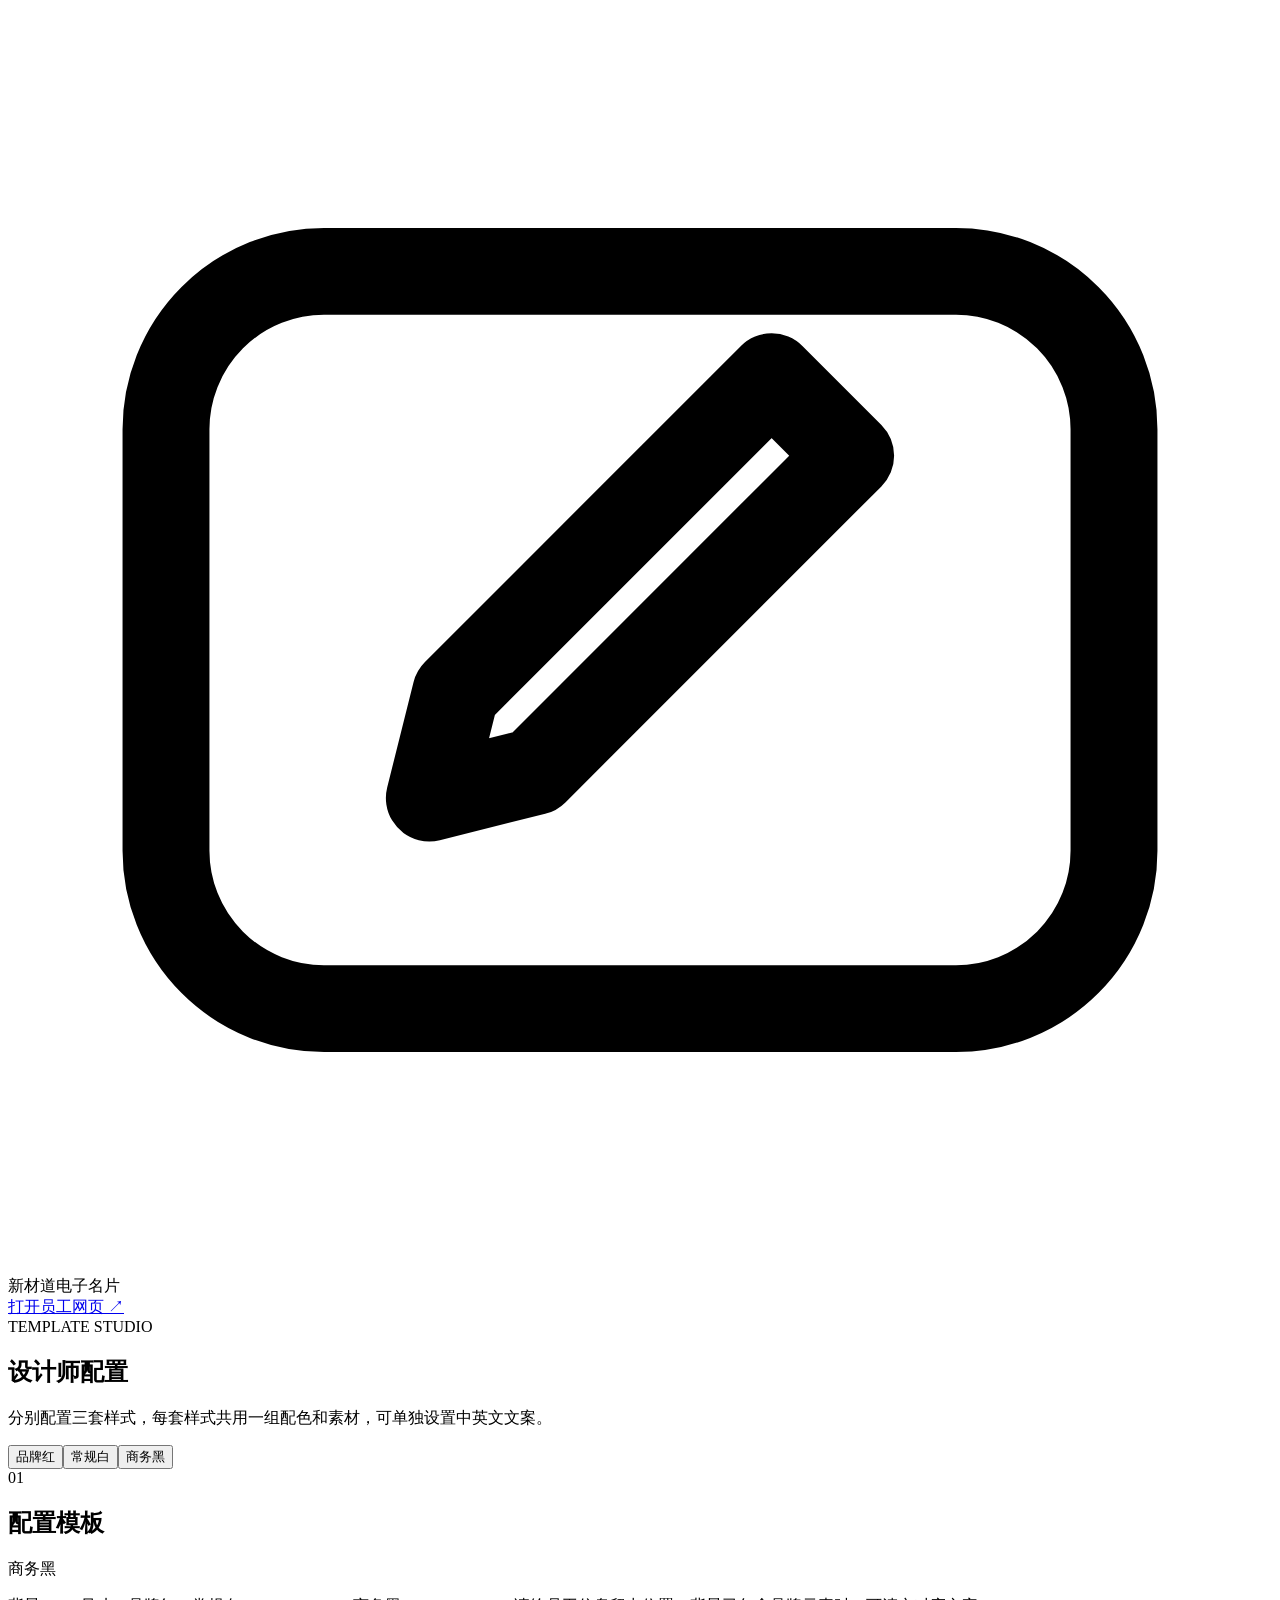
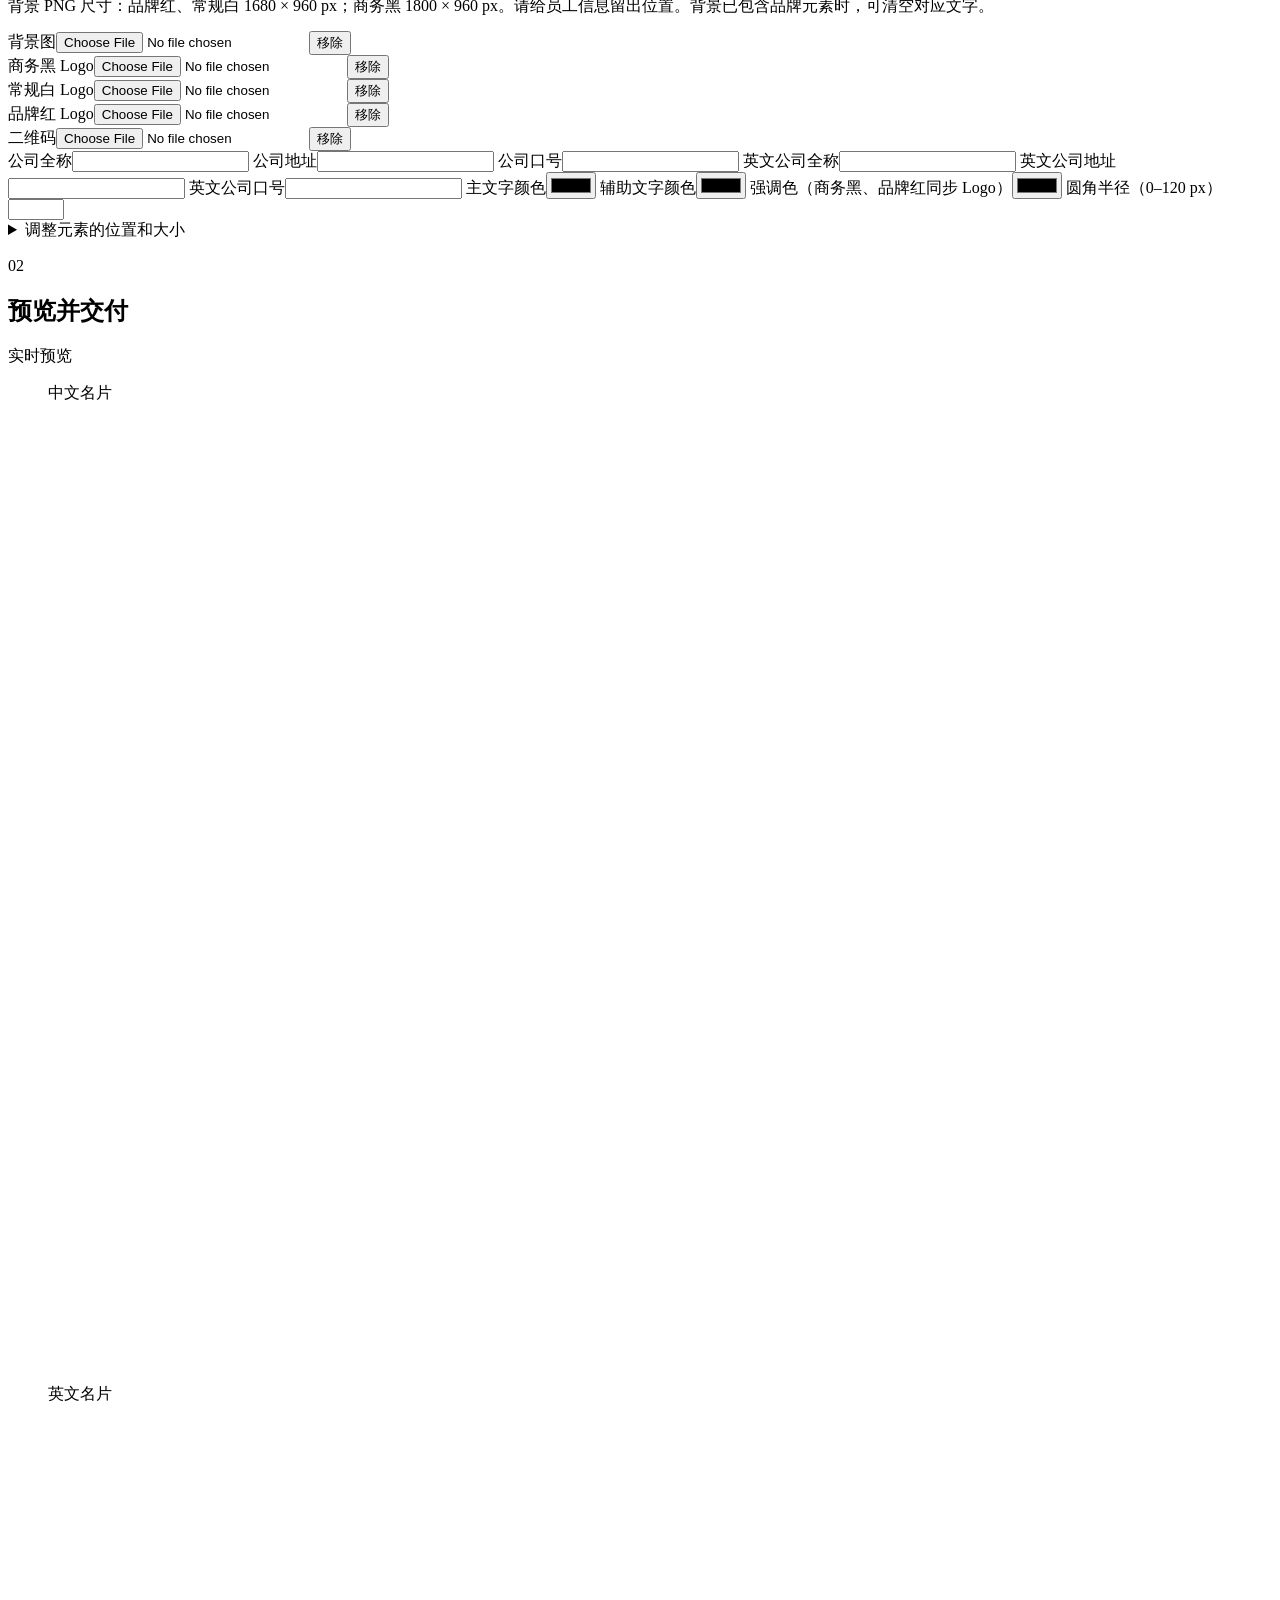
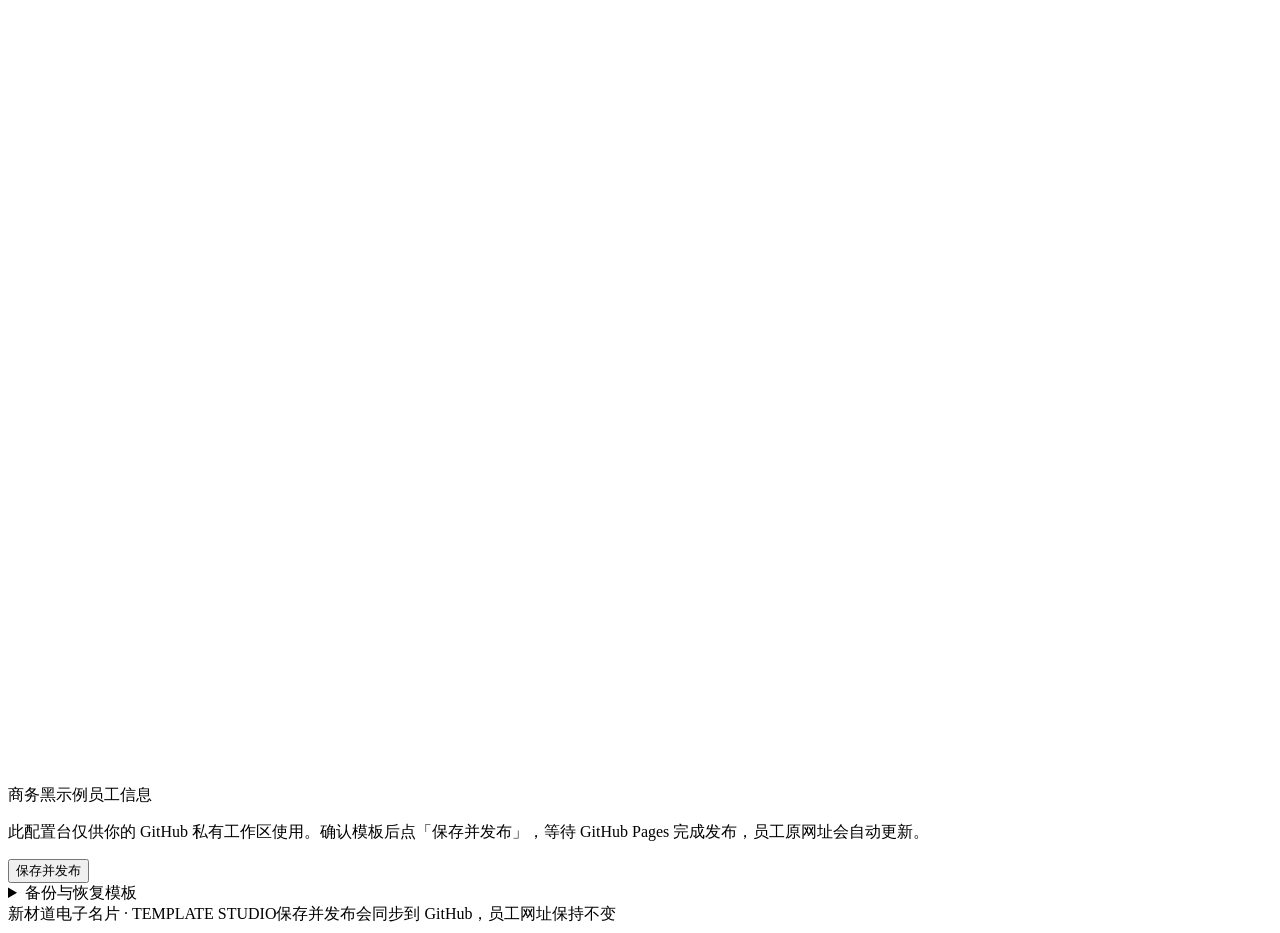
<file: src/designer.html>
<!doctype html>
<html lang="zh-CN">
<head>
<meta charset="utf-8">
<meta name="viewport" content="width=device-width, initial-scale=1">
<title>设计师配置 · 新材道电子名片</title>
<style>/*__CSS__*/</style>
</head>
<body>
<header class="top"><div class="bar">
<div class="brand"><span class="mark"><svg viewBox="0 0 24 24" fill="none" stroke="currentColor" stroke-width="1.65" aria-hidden="true"><rect x="3" y="5" width="18" height="14" rx="3"/><path d="m8 15 2-.5 6-6-1.5-1.5-6 6z" stroke-linejoin="round"/></svg></span>新材道电子名片</div>
<a class="top-link" href="https://tingsu92-alt.github.io/matdao-business-card/" target="_blank" rel="noopener">打开员工网页 ↗</a>
</div></header>
<main>
<section class="hero" aria-labelledby="title">
<div><div class="kicker">TEMPLATE STUDIO</div><h1 id="title">设计师配置</h1><p>分别配置三套样式，每套样式共用一组配色和素材，可单独设置中英文文案。</p></div>
<div class="switch" role="group" aria-label="编辑名片版本"><button data-mode="brandRed" aria-pressed="false">品牌红</button><button data-mode="regular" aria-pressed="false">常规白</button><button data-mode="business" aria-pressed="true">商务黑</button></div>
</section>
<div class="designer-grid">
<section class="panel" aria-labelledby="settings-title">
<div class="panel-head"><div class="heading"><span class="step">01</span><h2 id="settings-title">配置模板</h2></div><span class="pill" id="editing">商务黑</span></div>
<div class="form-body">
<p class="note" style="margin-bottom:14px">背景 PNG 尺寸：品牌红、常规白 1680 × 960 px；商务黑 1800 × 960 px。请给员工信息留出位置。背景已包含品牌元素时，可清空对应文字。</p>
<div id="settings" class="designer-fields">
<div class="upload wide"><label>背景图<input type="file" id="background" accept="image/png,image/jpeg,image/webp"></label><button class="secondary" type="button" data-remove="background">移除</button></div>
<div class="upload wide"><label>商务黑 Logo<input type="file" id="logo-business" accept="image/png,image/jpeg,image/webp"></label><button class="secondary" type="button" data-remove="logo-business" aria-label="移除商务黑 Logo">移除</button></div>
<div class="logo-thumbnail wide" id="logo-business-state" hidden><img id="logo-business-thumbnail" alt="商务黑 Logo 文件缩略图"></div>
<div class="upload wide"><label>常规白 Logo<input type="file" id="logo-regular" accept="image/png,image/jpeg,image/webp"></label><button class="secondary" type="button" data-remove="logo-regular" aria-label="移除常规白 Logo">移除</button></div>
<div class="logo-thumbnail wide" id="logo-regular-state" hidden><img id="logo-regular-thumbnail" alt="常规白 Logo 文件缩略图"></div>
<div class="upload wide"><label>品牌红 Logo<input type="file" id="logo-brand-red" accept="image/png,image/jpeg,image/webp"></label><button class="secondary" type="button" data-remove="logo-brand-red" aria-label="移除品牌红 Logo">移除</button></div>
<div class="logo-thumbnail wide" id="logo-brand-red-state" hidden><img id="logo-brand-red-thumbnail" alt="品牌红 Logo 文件缩略图"></div>
<div class="upload wide"><label>二维码<input type="file" id="qr" accept="image/png,image/jpeg,image/webp"></label><button class="secondary" type="button" data-remove="qr">移除</button></div>
<label class="wide">公司全称<input id="company" maxlength="32"></label>
<label class="wide">公司地址<input id="address" maxlength="90"></label>
<label class="wide">公司口号<input id="slogan" maxlength="65"></label>
<label class="wide">英文公司全称<input id="companyEn" maxlength="80"></label>
<label class="wide">英文公司地址<input id="addressEn" maxlength="110"></label>
<label class="wide">英文公司口号<input id="sloganEn" maxlength="90"></label>
<label>主文字颜色<input id="ink" type="color"></label>
<label>辅助文字颜色<input id="muted" type="color"></label>
<label>强调色（商务黑、品牌红同步 Logo）<input id="accent" type="color"></label>
<label>圆角半径（0–120 px）<input id="radius" type="number" min="0" max="120" step="1"></label>
</div>
<details><summary>调整元素的位置和大小</summary>
<p class="note" style="margin-top:8px">位置和宽度以画布百分比表示，文字字号以画布高度的百分比表示。</p>
<div id="layout" class="designer-fields"></div>
</details>
<p id="status" role="status" class="note template-status"></p>
</div>
</section>
<section class="panel" aria-labelledby="template-preview">
<div class="panel-head"><div class="heading"><span class="step">02</span><h2 id="template-preview">预览并交付</h2></div><span class="pill live">实时预览</span></div>
<div class="stage designer-preview">
<figure><figcaption>中文名片</figcaption><canvas id="card-zh" width="1680" height="960" aria-label="中文模板预览"></canvas></figure>
<figure><figcaption>英文名片</figcaption><canvas id="card-en" width="1680" height="960" aria-label="英文模板预览"></canvas></figure>
<p class="caption"><span id="mode-label">商务黑</span><span>示例员工信息</span></p>
</div>
<div class="form-body">
<p class="note">此配置台仅供你的 GitHub 私有工作区使用。确认模板后点「保存并发布」，等待 GitHub Pages 完成发布，员工原网址会自动更新。</p>
<div class="actions"><button class="primary" type="button" id="publish">保存并发布</button></div>
<details><summary>备份与恢复模板</summary>
<div class="actions"><button class="secondary" type="button" id="backup">下载模板备份</button></div>
<div class="designer-fields"><label class="wide">导入模板备份（替换两版）<input type="file" id="restore" accept="application/json,.json"></label></div>
</details>
</div>
</section>
</div>
<footer class="footer"><span>新材道电子名片 · TEMPLATE STUDIO</span><span>保存并发布会同步到 GitHub，员工网址保持不变</span></footer>
</main>
<script>/*__DESIGNER_SESSION__*/</script>
<script>/*__CARD__*/</script>
<script>/*__PAGE__*/</script>
</body>
</html>
</file>
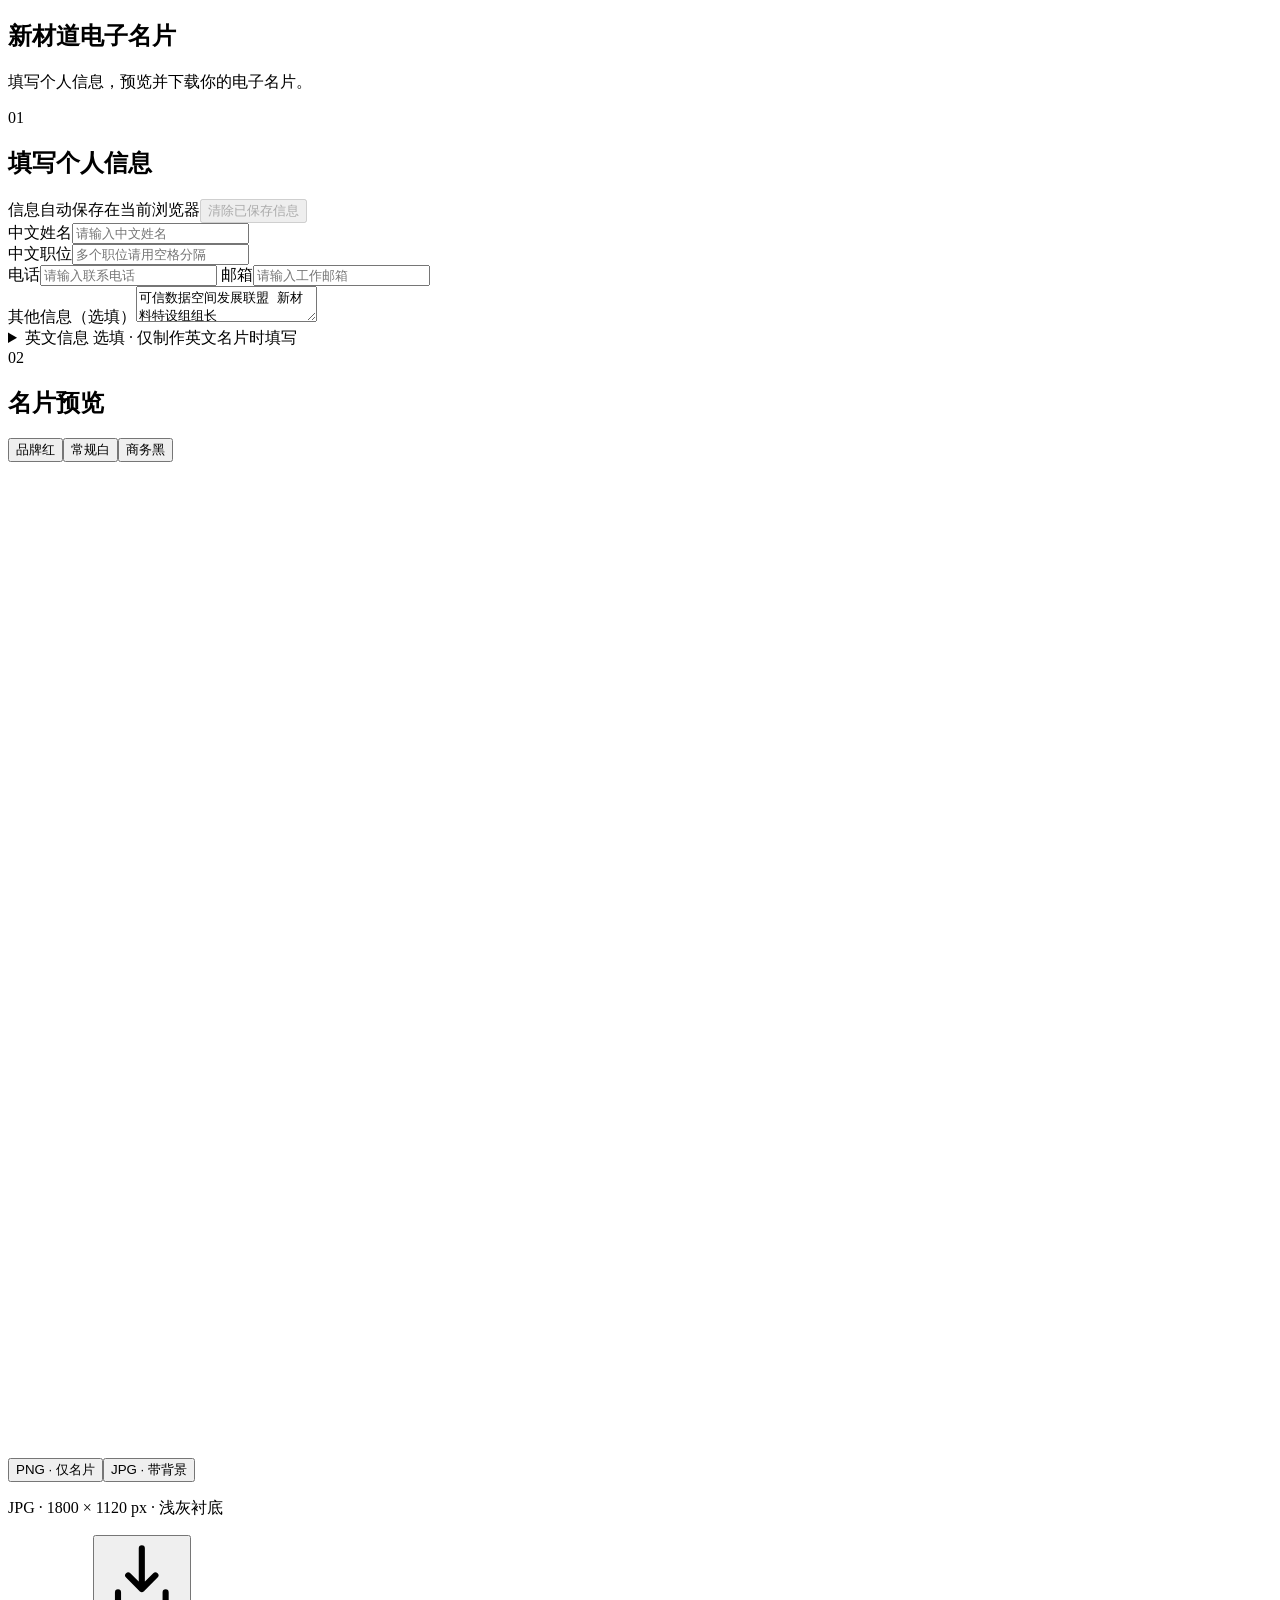
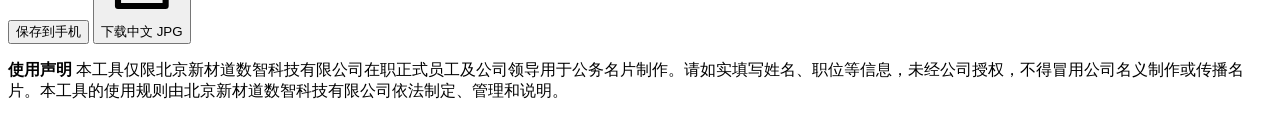
<file: src/employee.html>
<!doctype html>
<html lang="zh-CN">
<head>
<meta charset="utf-8">
<meta name="viewport" content="width=device-width, initial-scale=1">
<meta name="description" content="填写个人信息，实时预览并下载两种样式的电子名片。">
<title>新材道电子名片</title>
<style>/*__CSS__*/</style>
</head>
<body class="employee-page">
<!--__DESIGNER_LINK__-->
<main>
<section class="hero" aria-labelledby="title">
<div><h1 id="title">新材道电子名片</h1><p>填写个人信息，预览并下载你的电子名片。</p></div>

</section>
<section class="panel" aria-labelledby="info-title">
<div class="panel-head"><div class="heading"><span class="step">01</span><h2 id="info-title">填写个人信息</h2></div><div class="draft-tools"><span class="draft-status" id="draft-status" role="status">信息自动保存在当前浏览器</span><button type="button" class="clear-draft" id="clear-draft" disabled>清除已保存信息</button></div></div>
<form id="card-form" class="form-body" novalidate>
<div class="fields bilingual-fields">
<label><span>中文姓名</span><input name="name" placeholder="请输入中文姓名" maxlength="30" autocomplete="name" required></label>
<div class="role-field"><label for="role"><span>中文职位</span></label><input id="role" name="role" placeholder="多个职位请用空格分隔" maxlength="80" autocomplete="organization-title" required></div>
<label><span>电话</span><input name="phone" type="tel" placeholder="请输入联系电话" maxlength="36" autocomplete="tel" required></label>
<label><span>邮箱</span><input name="email" type="email" placeholder="请输入工作邮箱" maxlength="110" autocomplete="email" required></label>
</div>
<div class="optional-fields">
<div class="fields language-fields">
<label class="contact"><span>其他信息（选填）</span><textarea name="affiliation" rows="2" maxlength="240" placeholder="请输入其他信息，可换行">可信数据空间发展联盟 新材料特设组组长</textarea></label>

</div>
</div>
<details id="english-fields" class="optional-fields">
<summary>英文信息 <span>选填 · 仅制作英文名片时填写</span></summary>
<div class="fields language-fields">
<label><span>英文姓名</span><input name="nameEn" placeholder="请输入英文姓名" maxlength="60" autocomplete="off"></label>
<div class="role-field"><label for="role-en"><span>英文职位</span></label><input id="role-en" name="roleEn" placeholder="多个职位请用空格分隔" maxlength="100"></div>
<label class="contact"><span>其他信息（英文）</span><textarea name="affiliationEn" rows="2" maxlength="420" placeholder="Enter other information on separate lines" lang="en">Chair of the New Materials Task Force, Trusted Data Space Development Alliance</textarea></label>
</div>
</details>
<p id="form-status" class="note" role="status" hidden></p>
</form>
</section>
<section class="panel" aria-labelledby="preview-title">
<div class="panel-head preview-head"><div class="heading"><span class="step">02</span><h2 id="preview-title">名片预览</h2></div><div class="switch" role="group" aria-label="名片版本"><button data-mode="brandRed" aria-pressed="false">品牌红</button><button data-mode="regular" aria-pressed="true">常规白</button><button data-mode="business" aria-pressed="false">商务黑</button></div></div>
<div class="stage paired-stage zh-only" id="preview-stage">
<figure><canvas id="card-zh" width="1680" height="960" aria-label="中文名片预览"></canvas></figure>
<figure id="en-preview" hidden><canvas id="card-en" width="1680" height="960" aria-label="英文名片预览"></canvas></figure>
</div>
<div class="export-bar">
<div class="export-format" role="group" aria-label="下载格式"><button type="button" data-format="png" aria-pressed="false">PNG · 仅名片</button><button type="button" data-format="jpg" aria-pressed="true">JPG · 带背景</button></div>

<p class="note" id="export-note">JPG · 1800 × 1120 px · 浅灰衬底</p>
<button class="secondary" id="save-phone" type="button">保存到手机</button>
<button class="primary" id="download" type="button"><svg viewBox="0 0 24 24" fill="none" stroke="currentColor" stroke-width="1.8" stroke-linecap="round" stroke-linejoin="round" aria-hidden="true"><path d="M12 3v12m-4-4 4 4 4-4M5 16v4h14v-4"/></svg><span id="download-label">下载中文 JPG</span></button>
</div>
</section>
<footer class="footer employee-footer">
<p class="usage-notice"><strong>使用声明</strong> 本工具仅限北京新材道数智科技有限公司在职正式员工及公司领导用于公务名片制作。请如实填写姓名、职位等信息，未经公司授权，不得冒用公司名义制作或传播名片。本工具的使用规则由北京新材道数智科技有限公司依法制定、管理和说明。</p>
</footer>
</main>
<dialog class="phone-save" id="phone-save" aria-labelledby="phone-save-title">
<div class="phone-save-head"><h2 id="phone-save-title">保存名片图片</h2><button class="secondary" id="phone-save-close" type="button" autofocus>关闭</button></div>
<p class="note" id="phone-save-intro"></p>
<div id="phone-save-images" class="phone-save-images"></div>
<p class="note phone-save-help" id="phone-save-help"></p>
<button class="secondary" id="copy-page-link" type="button">复制网页链接</button>
<p class="note" id="phone-save-status" role="status"></p>
</dialog>
<script>/*__CARD__*/</script>
<script>/*__PAGE__*/</script>
</body>
</html>
</file>
